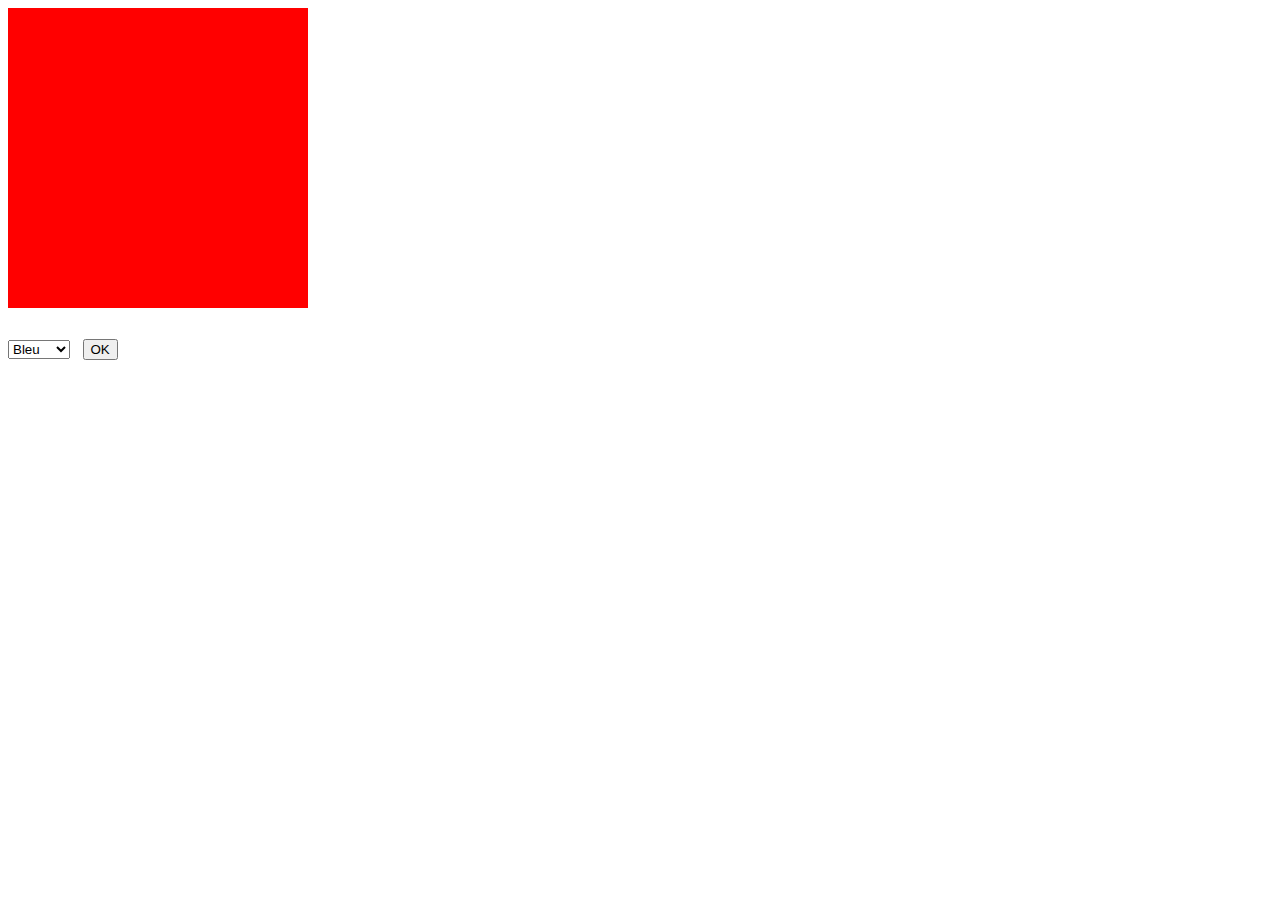
<file: simpleCodes/index.html>
<!DOCTYPE html>
<html>
<head>
	<title></title>
	<!-- 
	Dans ce fichier, nous allons aborder la partie suivante:
		- La manipulation de l'HTML
			* Le changement de style CSS
	-->
	<style type="text/css">
		body {
			font-size: 50px;
		}

		div {
			background-color: red;
			color: white;
			width: 300px;
			height: 300px;
		}
	</style>
	<script>
		function f() 
		{
			var color = document.getElementById("couleur").value;
			var d = document.getElementById("myDiv");
			d.style = "background-color: " + color + ";";
		}
	</script>
</head>
<body>
	<div id="myDiv"></div>
	<select id="couleur">
		<option value="blue">Bleu</option>
		<option value="red">Rouge</option>
	</select>
	<button onclick="f()">OK</button>
</body>
</html>
</file>
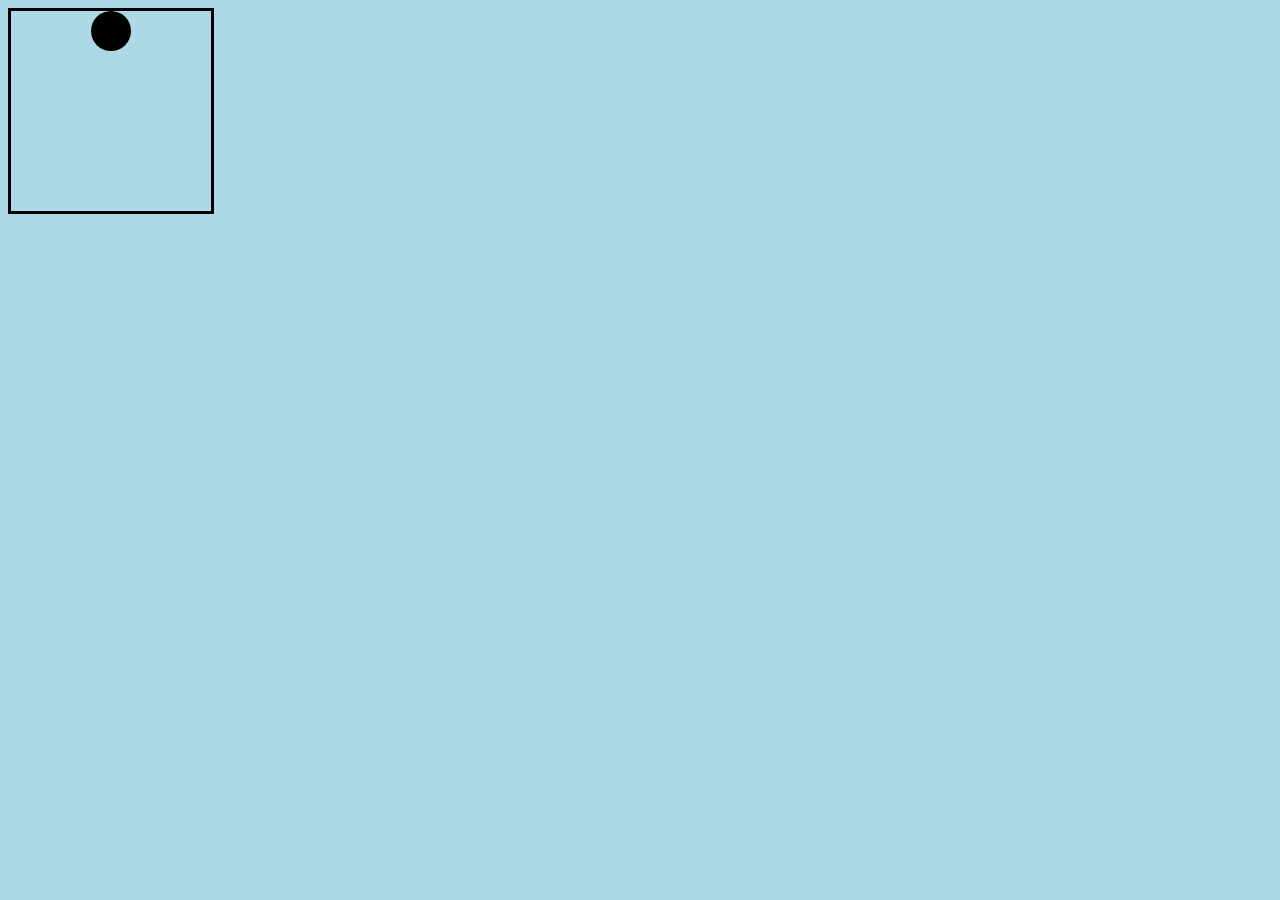
<file: tp_2/tp2/index.html>
<!DOCTYPE html>
<html lang="en">
<head>
    <title>Document</title>
    <link rel="stylesheet" href="style.css">
</head>
<body>
    <div class="container">
        <div class="item circle anim-1">

        </div>
    </div>
</body>
</html>
</file>
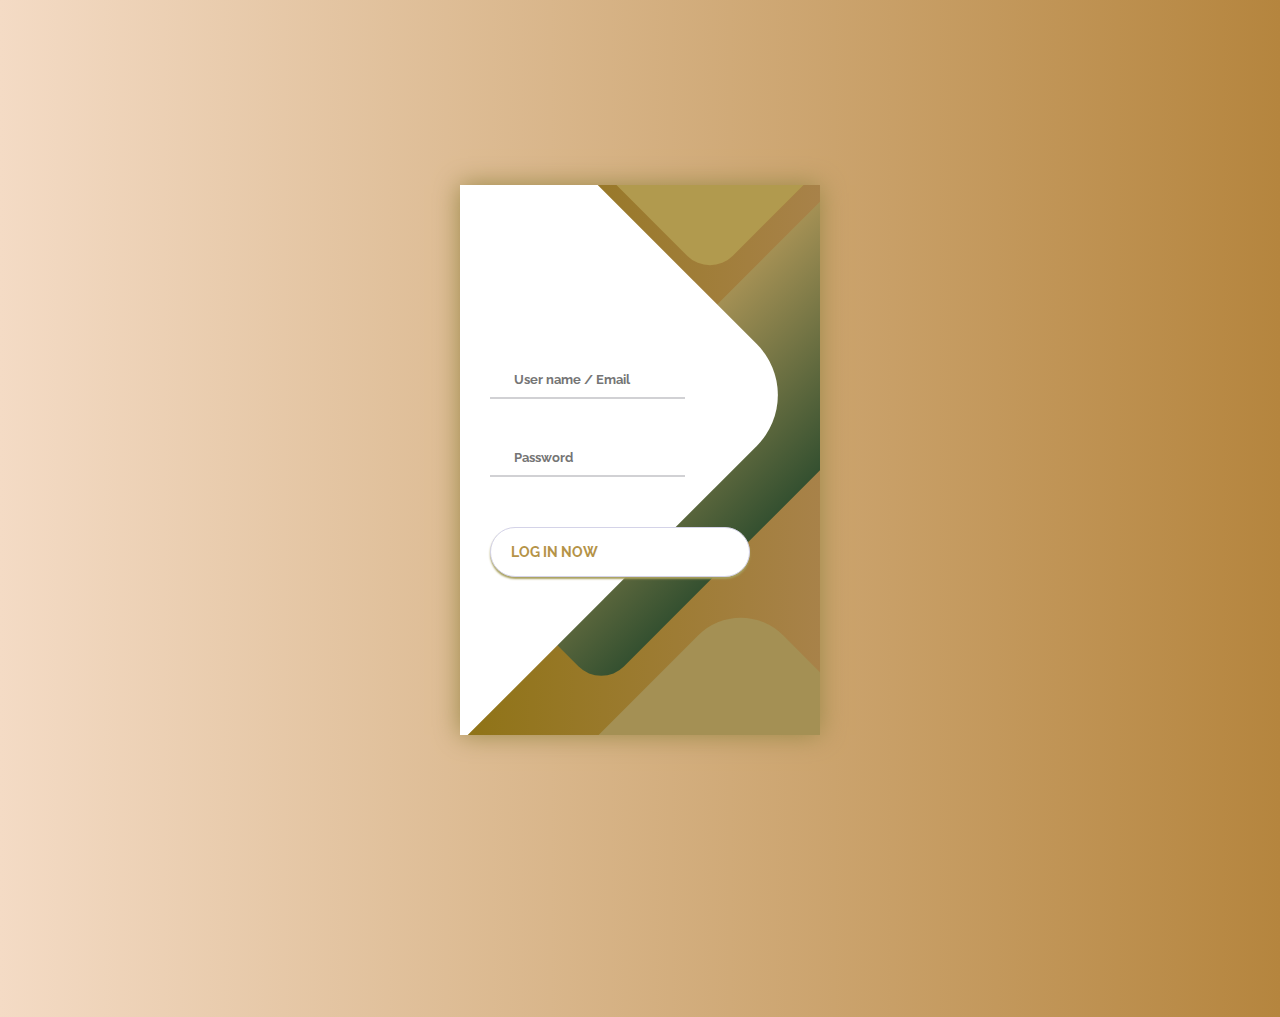
<file: form.html>
<!-- Futher code here -->
<!DOCTYPE html>
<html lang="en">
<head>
    <meta charset="UTF-8">
    <meta name="viewport" content="width=device-width, initial-scale=1.0">
    <title>Document</title>
    <style>@import url("https://fonts.googleapis.com/css?family=Raleway:400,700");

        * {
          box-sizing: border-box;
          margin: 0;
          padding: 0;
          font-family: Raleway, sans-serif;
        }
        
        body {
          background: linear-gradient(90deg, #f4dbc5, #b5853e);
        }
        
        .container {
          display: flex;
          align-items: center;
          justify-content: center;
          min-height: 100vh;
          margin-top: 10px;
        }
        
        .screen {
          background: linear-gradient(90deg, #8f7316, #a88249);
          position: relative;
          height: 550px;
          width: 360px;
          box-shadow: 0px 0px 24px #9a8948;
        }
        
        .screen__content {
          z-index: 1;
          position: relative;
          height: 100%;
        }
        
        .screen__background {
          position: absolute;
          top: 0;
          left: 0;
          right: 0;
          bottom: 0;
          z-index: 0;
          -webkit-clip-path: inset(0 0 0 0);
          clip-path: inset(0 0 0 0);
        }
        
        .screen__background__shape {
          transform: rotate(45deg);
          position: absolute;
        }
        
        .screen__background__shape1 {
          height: 520px;
          width: 520px;
          background: #fff;
          top: -50px;
          right: 120px;
          border-radius: 0 72px 0 0;
        }
        
        .screen__background__shape2 {
          height: 220px;
          width: 220px;
          background: #b19a4e;
          top: -172px;
          right: 0;
          border-radius: 32px;
        }
        
        .screen__background__shape3 {
          height: 540px;
          width: 190px;
          background: linear-gradient(270deg, #345030, #a49054);
          top: -24px;
          right: 0;
          border-radius: 32px;
        }
        
        .screen__background__shape4 {
          height: 400px;
          width: 200px;
          background: #a49054;
          top: 420px;
          right: 50px;
          border-radius: 60px;
        }
        
        .login {
          width: 320px;
          padding: 30px;
          padding-top: 156px;
        }
        
        .login__field {
          padding: 20px 0px;
          position: relative;
        }
        
        .login__icon {
          position: absolute;
          top: 30px;
          color: #806f3a;
        }
        
        .login__input {
          border: none;
          border-bottom: 2px solid #d1d1d4;
          background: none;
          padding: 10px;
          padding-left: 24px;
          font-weight: 700;
          width: 75%;
          transition: 0.2s;
        }
        
        .login__input:active,
        .login__input:focus,
        .login__input:hover {
          outline: none;
          border-bottom-color: #ac9768;
        }
        
        .login__submit {
          background: #fff;
          font-size: 14px;
          margin-top: 30px;
          padding: 16px 20px;
          border-radius: 26px;
          border: 1px solid #d4d3e8;
          text-transform: uppercase;
          font-weight: 700;
          display: flex;
          align-items: center;
          width: 100%;
          color: #b59347;
          box-shadow: 0px 2px 2px #a8a05d;
          cursor: pointer;
          transition: 0.2s;
        }
        
        .login__submit:active,
        .login__submit:focus,
        .login__submit:hover {
          border-color: #bca257;
          outline: none;
        }
        
        .button__icon {
          font-size: 24px;
          margin-left: auto;
          color: #b5a775;
        }
        
        .social-login {
          position: absolute;
          height: 140px;
          width: 160px;
          text-align: center;
          bottom: 0px;
          right: 0px;
          color: #fff;
        }
        
        .social-icons {
          display: flex;
          align-items: center;
          justify-content: center;
        }
        
        .social-login__icon {
          padding: 20px 10px;
          color: #fff;
          text-decoration: none;
          text-shadow: 0px 0px 8px #f0d677;
        }
        
        .social-login__icon:hover {
          transform: scale(1.5);
        }</style>
</head>
<body>
    <div class="container">
        <div class="screen">
            <div class="screen__content">
                <form class="login">
                    <div class="login__field">
                        <i class="login__icon fas fa-user"></i>
                        <input type="text" class="login__input" placeholder="User name / Email">
                    </div>
                    <div class="login__field">
                        <i class="login__icon fas fa-lock"></i>
                        <input type="password" class="login__input" placeholder="Password">
                    </div>
                    <button class="button login__submit">
                        <span class="button__text">Log In Now</span>
                        <i class="button__icon fas fa-chevron-right"></i>
                    </button>
                </form>
                <div class="social-login">
                    <div class="social-icons">
                        <a href="#" class="social-login__icon fab fa-instagram"></a>
                        <a href="#" class="social-login__icon fab fa-facebook"></a>
                        <a href="#" class="social-login__icon fab fa-twitter"></a>
                    </div>
                </div>
            </div>
            <div class="screen__background">
                <span class="screen__background__shape screen__background__shape4"></span>
                <span class="screen__background__shape screen__background__shape3"></span>
                <span class="screen__background__shape screen__background__shape2"></span>
                <span class="screen__background__shape screen__background__shape1"></span>
            </div>
        </div>
    </div>
</body>
</html>
</file>
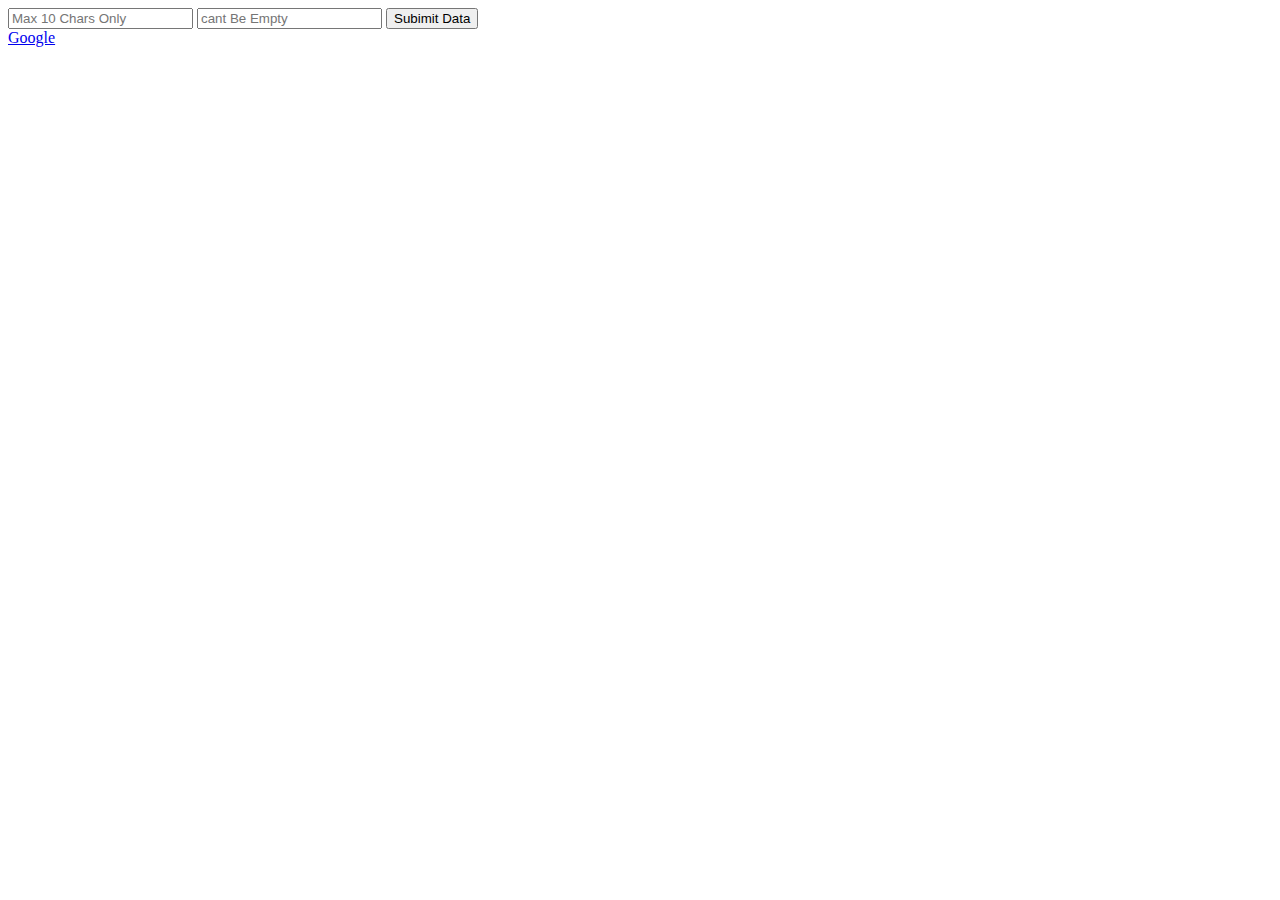
<file: event/index2.html>
<!DOCTYPE html>
<html lang="en">
<head>
    <meta charset="UTF-8">
    <meta http-equiv="X-UA-Compatible" content="IE=edge">
    <meta name="viewport" content="width=device-width, initial-scale=1.0">
    <title>Document</title>
</head>
<body>
    <form action="">
        <input type="text" name="username" placeholder="Max 10 Chars Only" id="">
        <input type="text" name="age" placeholder="cant Be Empty" id="">
        <input type="submit" value="Subimit Data" name="" id="">
    </form>
    <a href="google.com">Google</a>
    <script>
        let userInput = document.querySelector("[name='username']")
        let ageInput = document.querySelector("[name='age']")

        document.forms[0].onsubmit = function(e){
            let userValid = false;
            let ageValid = false;

            console.log(userInput.value);
            console.log(ageInput.value.length)

            if(userInput.value != '' && userInput.value.length <= 10 ){
                userValid = true;
            }

            if(ageInput.value !== ""){
                ageValid = true
            }

            if(userValid===false || ageValid===false ){
                e.preventDefault();
            }
        }
        document.links[0].onclick = function(event){
            console.log(event);
            event.preventDefault();
        };
    </script>
</body>
</html>
</file>
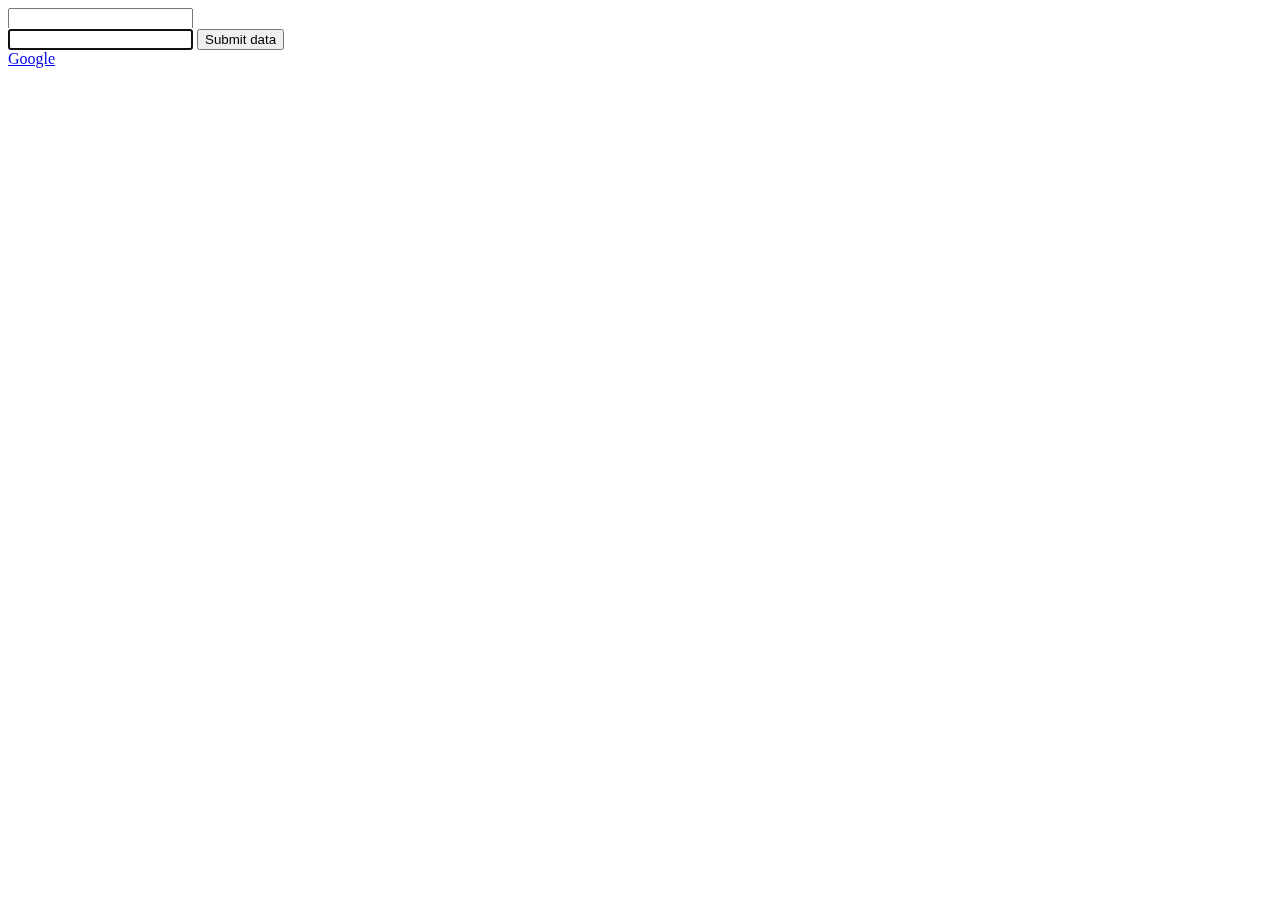
<file: event/index3.html>
<!DOCTYPE html>
<html lang="en">
<head>
    <meta charset="UTF-8">
    <meta http-equiv="X-UA-Compatible" content="IE=edge">
    <meta name="viewport" content="width=device-width, initial-scale=1.0">
    <title>Document</title>
</head>
<body>
    <form action="">
        <input class="one" type="text"><br>
        <input class="two" type="text">
        <input id="btn" type="submit" value="Submit data">
    </form>
    <a href="https://google.com">Google</a>
    <script>
        let one = document.querySelector(".one")
        let two = document.querySelector(".two")

        window.onload = function(){
            two.focus();
        }

        // onblur => quitter la zone de la saisie
        one.onblur = function(){
            document.links[0].click();
        }
        
        
    </script>
</body>
</html>
</file>
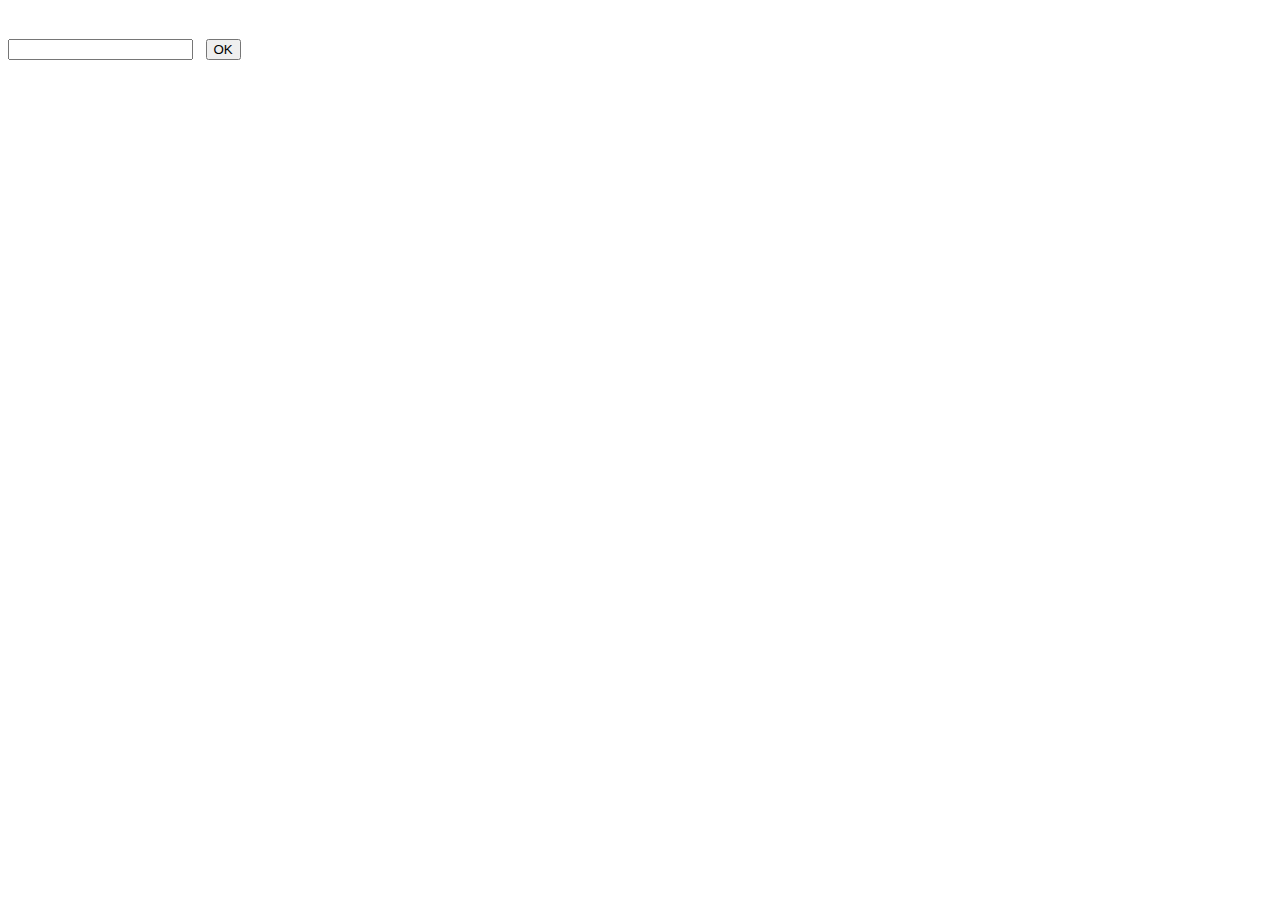
<file: simpleCodes/manipulation_html_innerHTML.html>
<!DOCTYPE html>
<html>
<head>
	<title></title>
	<!-- 
	Dans ce fichier, nous allons aborder la partie suivante:
		- La manipulation de l'HTML
			* Le changement de contenu d'une balise
	-->
	<style type="text/css">
		body {
			font-size: 50px;
		}

		p {
			background-color: red;
			color: white;
		}
	</style>
	<script>
		function f() 
		{
			var nom = document.getElementById("nom").value;
			var p1 = document.getElementById("p1");
			p1.innerHTML = "Bonjour " + nom;
		}
	</script>
</head>
<body>
	<input type="text" id="nom" />
	<button onclick="f()">OK</button>
	<p id="p1"></p>
</body>
</html>
</file>
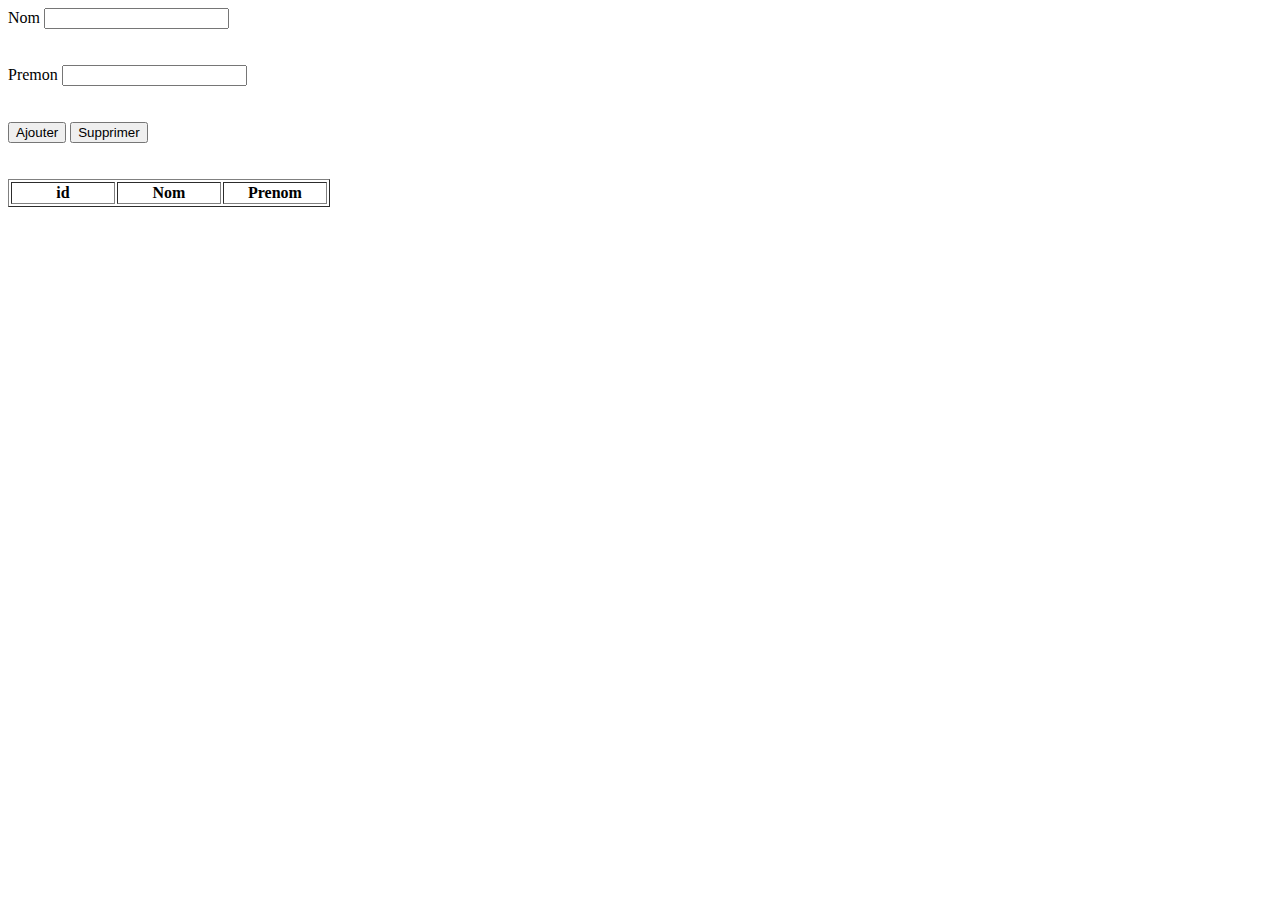
<file: simpleCodes/po.html>
<!DOCTYPE html>
<html lang="en">
<head>
    <meta charset="UTF-8">
    <meta http-equiv="X-UA-Compatible" content="IE=edge">
    <meta name="viewport" content="width=device-width, initial-scale=1.0">
    <title>Document</title>
    <style>
        .unselected {
        background-color: white;
    }

    .selected {
        background-color: green;
    }
        th{
            width: 100px;
        }
    </style>
</head>
<body>
    <section>
        <div>
            <label for="">Nom</label>
            <input type="text" id="nom">
        </div>
        <br>
        <br>
        <div>
            <label for="">Premon</label>
            <input type="text" id="prenom">
        </div>
        <br><br>
        <button onclick="Ajouter()">Ajouter</button>
        <button onclick="supprimer()">Supprimer</button>
    </section>
    <br><br>
    <table border='1'>
        <thead><th>id</th><th>Nom</th><th>Prenom</th></thead>
        <tbody id="row">
        </tbody>
    </table>

    <script>
        var i = 0;
        nom = document.getElementById("nom")
        prenom = document.getElementById("prenom")
        row = document.getElementById("row")
        function Ajouter(){
            i++;
            let tr = document.createElement('tr')
            row.appendChild(tr)
            tr.innerHTML = '<td>' + i + '</td><td>' + nom.value + '</td><td>' + prenom.value + '</td>';
            nom.value = ""
            prenom.value = ""
            tr.className = "unselected";
            tr.addEventListener("click", colorerVert);
        }

    function colorerVert(){
            const c = event.target.parentNode.className; 

			if (c == "unselected") 
			{ 
				event.target.parentNode.className = "selected"; 
			} else { 
				event.target.parentNode.className = "unselected"; 
			} 
        }

        function supprimer() { 

			const listeElements = document.querySelectorAll(".selected");

			for ( var tr of listeElements ) 
			{
				row.removeChild(tr);
			}
		}


    </script>
</body>
</html>
</file>
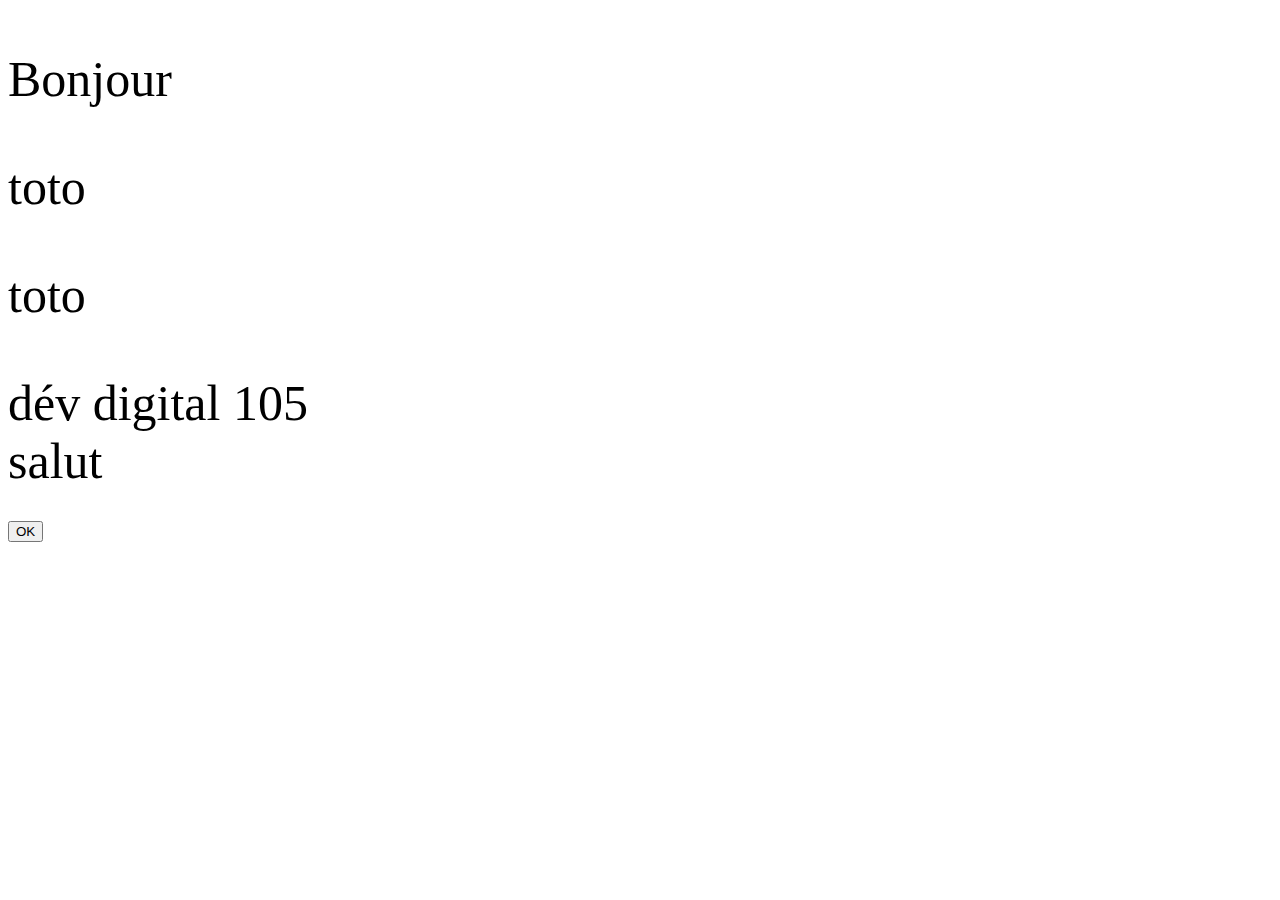
<file: simpleCodes/sélecteurs.html>
<!DOCTYPE html>
<html>
<head>
	<title></title>
	<!-- 
	Dans ce fichier, nous allons aborder la partie suivante:
		- Les sélecteurs JavaScript
			* La fonction document.getElementById()
			* La fonction document.getElementsByTagName()
	-->
	<style type="text/css">
		body {
			font-size: 50px;
		}
	</style>
	<script>
		function f() 
		{
			console.log(document.getElementById('hh'));
			console.log( document.getElementsByTagName('p') );
		}
	</script>
</head>
<body>
	<p id="hh">Bonjour</p>
	<p>toto</p>
	<p>toto</p>
	<span>dév digital 105</span>
	<div>salut</div>
	<button onclick="f()">OK</button>
</body>
</html>
</file>
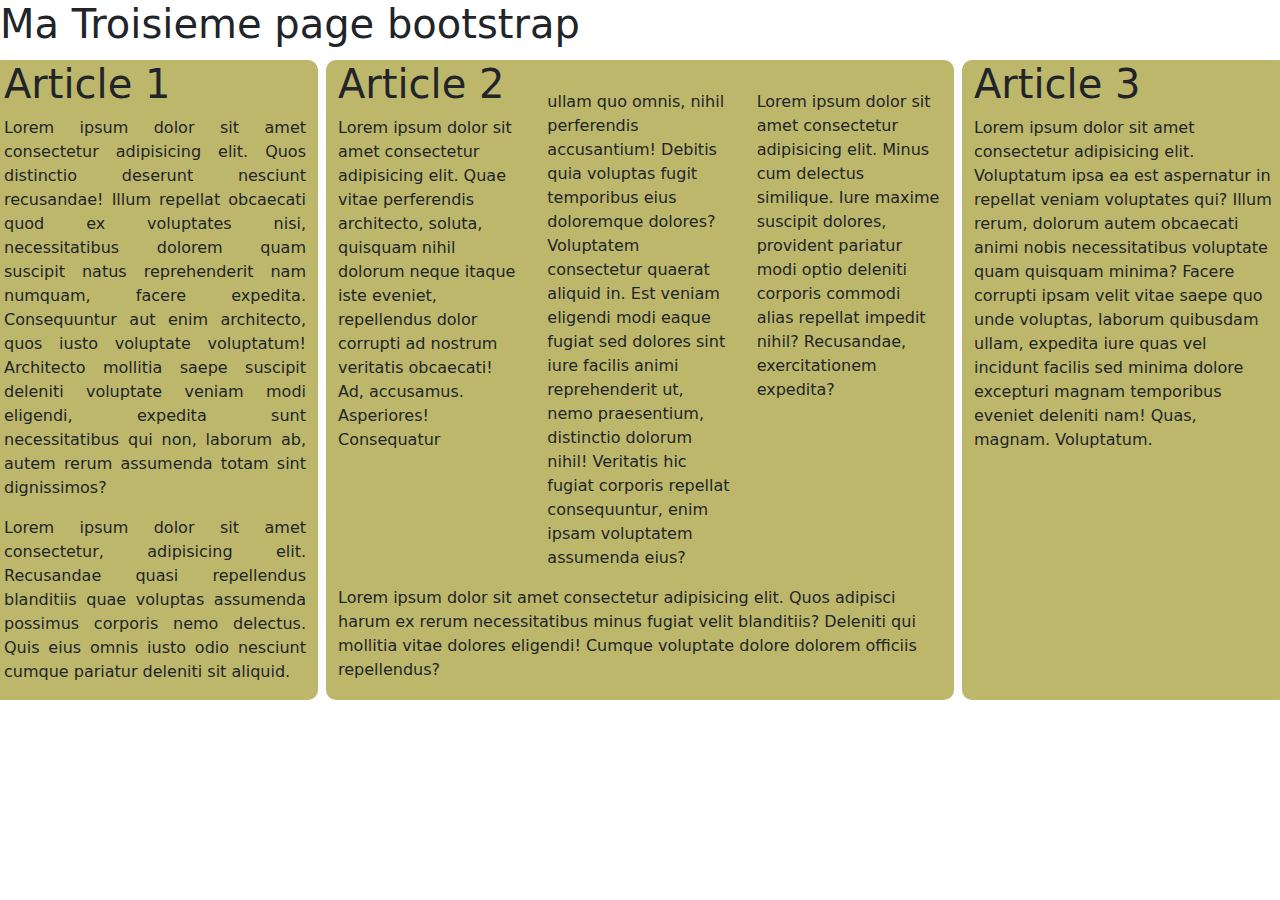
<file: tp_2/tp2/boot.html>
<!DOCTYPE html>
<html lang="en">
<head>
    <meta charset="UTF-8">
    <meta http-equiv="X-UA-Compatible" content="IE=edge">
    <!-- <meta name="viewport" content="width=device-width, initial-scale=1.0"> -->
    <title>Document</title>
    <link rel="stylesheet" href="css/bootstrap.min.css">
    <style>    
        .ouss{
            background-color: darkkhaki;
            border-radius:10px ;
            
        }
        
    </style>
</head>
<body>
    <h1>Ma Troisieme page bootstrap</h1>
    <div class="row">
        <div class="col-md-3 m-1 ouss" style="text-align: justify;">
            <h1>Article 1</h1>
            <p>Lorem ipsum dolor sit amet consectetur adipisicing elit. Quos distinctio deserunt nesciunt recusandae! Illum repellat obcaecati quod ex voluptates nisi, necessitatibus dolorem quam suscipit natus reprehenderit nam numquam, facere expedita.
            Consequuntur aut enim architecto, quos iusto voluptate voluptatum! Architecto mollitia saepe suscipit deleniti voluptate veniam modi eligendi, expedita sunt necessitatibus qui non, laborum ab, autem rerum assumenda totam sint dignissimos?</p>
            <p>Lorem ipsum dolor sit amet consectetur, adipisicing elit. Recusandae quasi repellendus blanditiis quae voluptas assumenda possimus corporis nemo delectus. Quis eius omnis iusto odio nesciunt cumque pariatur deleniti sit aliquid.</p>
        </div>
        <div class=" col-md m-1 ouss">
            <div class="row">
                <div class="col">
                    <h1>Article 2</h1>
                    <p>Lorem ipsum dolor sit amet consectetur adipisicing elit. Quae vitae perferendis architecto, soluta, quisquam nihil dolorum neque itaque iste eveniet, repellendus dolor corrupti ad nostrum veritatis obcaecati! Ad, accusamus. Asperiores!
                    Consequatur
                 </p>
                </div>
                <div class="col">   
                    <p style="margin-top: 30px;">ullam quo omnis, nihil perferendis accusantium! Debitis quia voluptas fugit temporibus eius doloremque dolores? Voluptatem consectetur quaerat aliquid in.
                    Est veniam eligendi modi eaque fugiat sed dolores sint iure facilis animi reprehenderit ut, nemo praesentium, distinctio dolorum nihil! Veritatis hic fugiat corporis repellat consequuntur, enim ipsam voluptatem assumenda eius?</p>
                </div>
                <div class="col">
                    <p style="margin-top: 30px;">Lorem ipsum dolor sit amet consectetur adipisicing elit. Minus cum delectus similique. Iure maxime suscipit dolores, provident pariatur modi optio deleniti corporis commodi alias repellat impedit nihil? Recusandae, exercitationem expedita?</p>
                </div>
                <div class="row">
                    <p>Lorem ipsum dolor sit amet consectetur adipisicing elit. Quos adipisci harum ex rerum necessitatibus minus fugiat velit blanditiis? Deleniti qui mollitia vitae dolores eligendi! Cumque voluptate dolore dolorem officiis repellendus?</p>
                </div>
            </div>
        </div>
        <div class="col-md-3 m-1 ouss">
            <h1>Article 3</h1>
            <p>Lorem ipsum dolor sit amet consectetur adipisicing elit. Voluptatum ipsa ea est aspernatur in repellat veniam voluptates qui? Illum rerum, dolorum autem obcaecati animi nobis necessitatibus voluptate quam quisquam minima?
            Facere corrupti ipsam velit vitae saepe quo unde voluptas, laborum quibusdam ullam, expedita iure quas vel incidunt facilis sed minima dolore excepturi magnam temporibus eveniet deleniti nam! Quas, magnam. Voluptatum.</p>
        </div>
    </div>
</body>
</html>
</file>
<file: tp_2/tp2/style.css>
body{
    background-color: lightblue;
}
.container{
    width: 200px;
    height: 200px;
    border: solid;

}

.circle{
    width: 40px;
    height: 40px;
    background-color: black;
    border-radius: 50%;
}

.anim-1{
    margin-left: 80px;
    animation-name: animation-1;
    animation-duration: 2s;
    animation-iteration-count:infinite;
}

@keyframes animation-1 {
    0%{margin-top: 0;}
    50%{margin-top: 160px;}
    100%{margin-bottom: 160px;}
    
}
</file>
